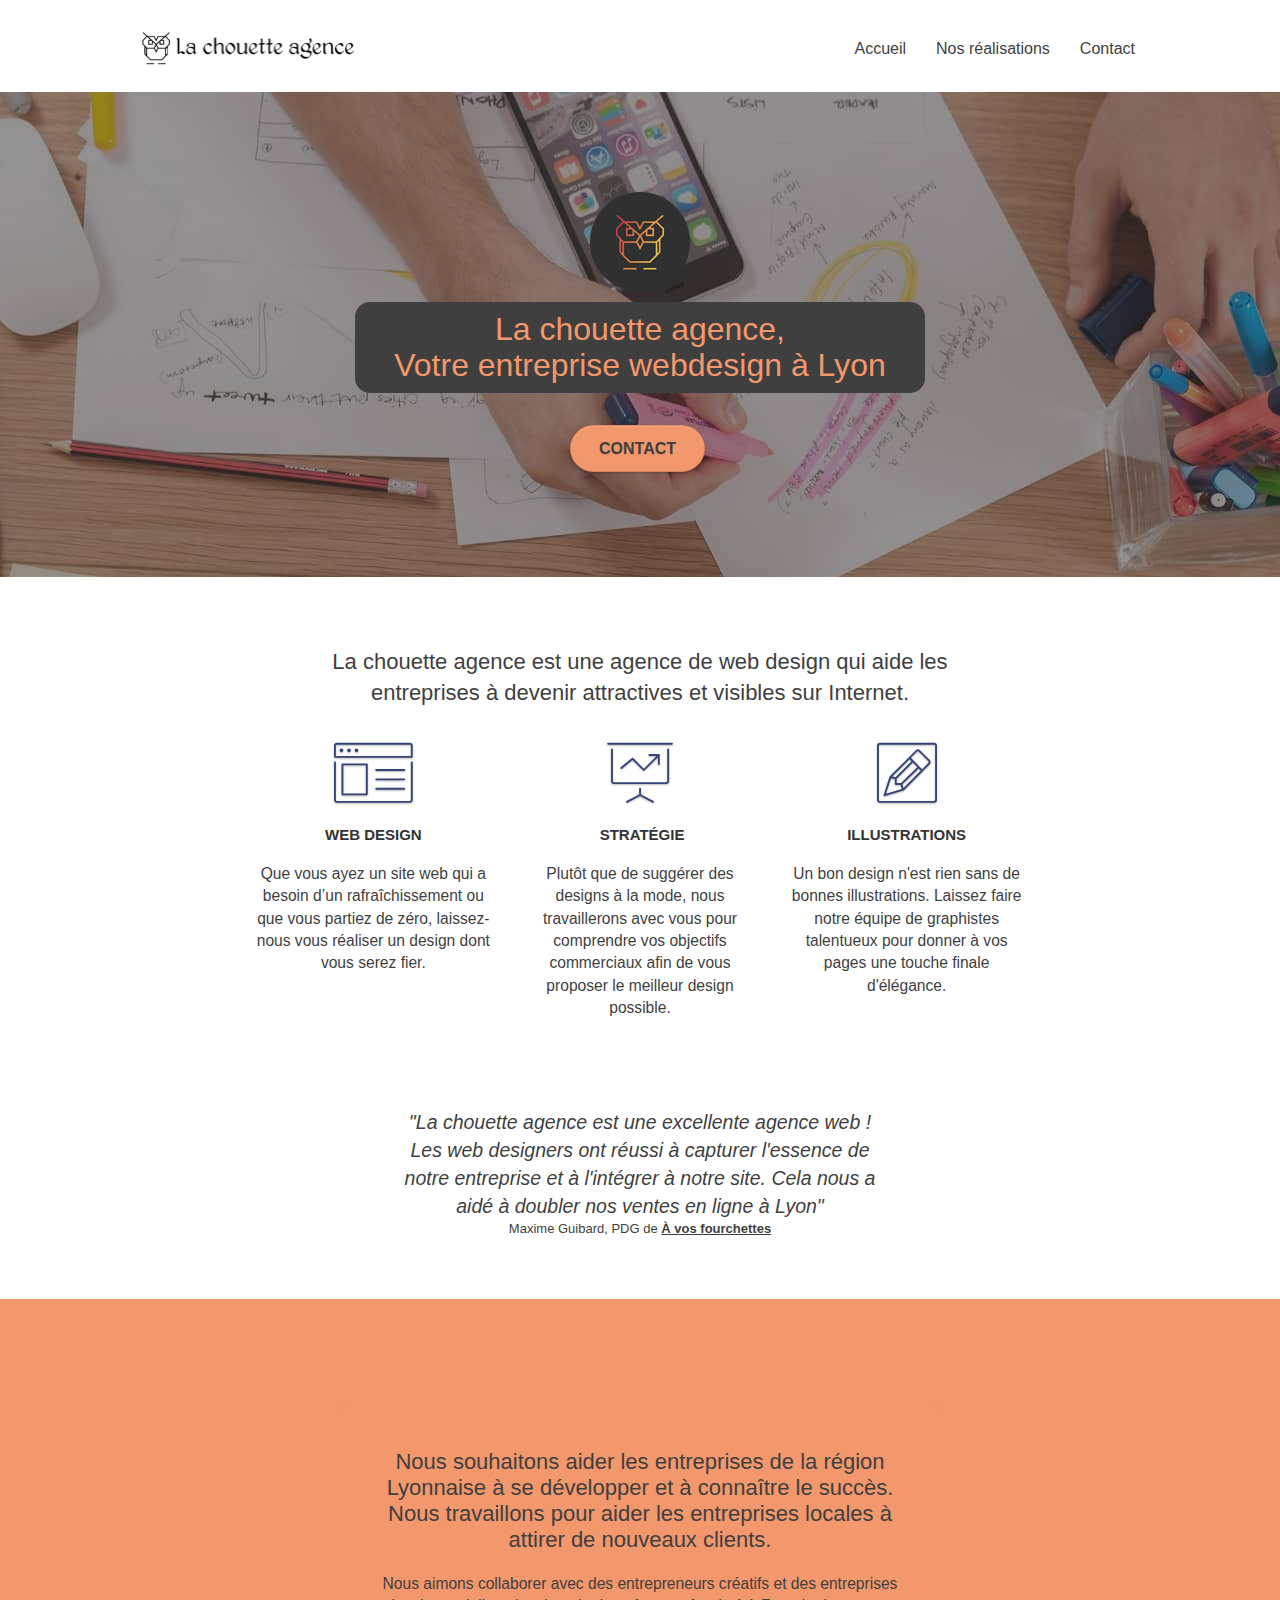
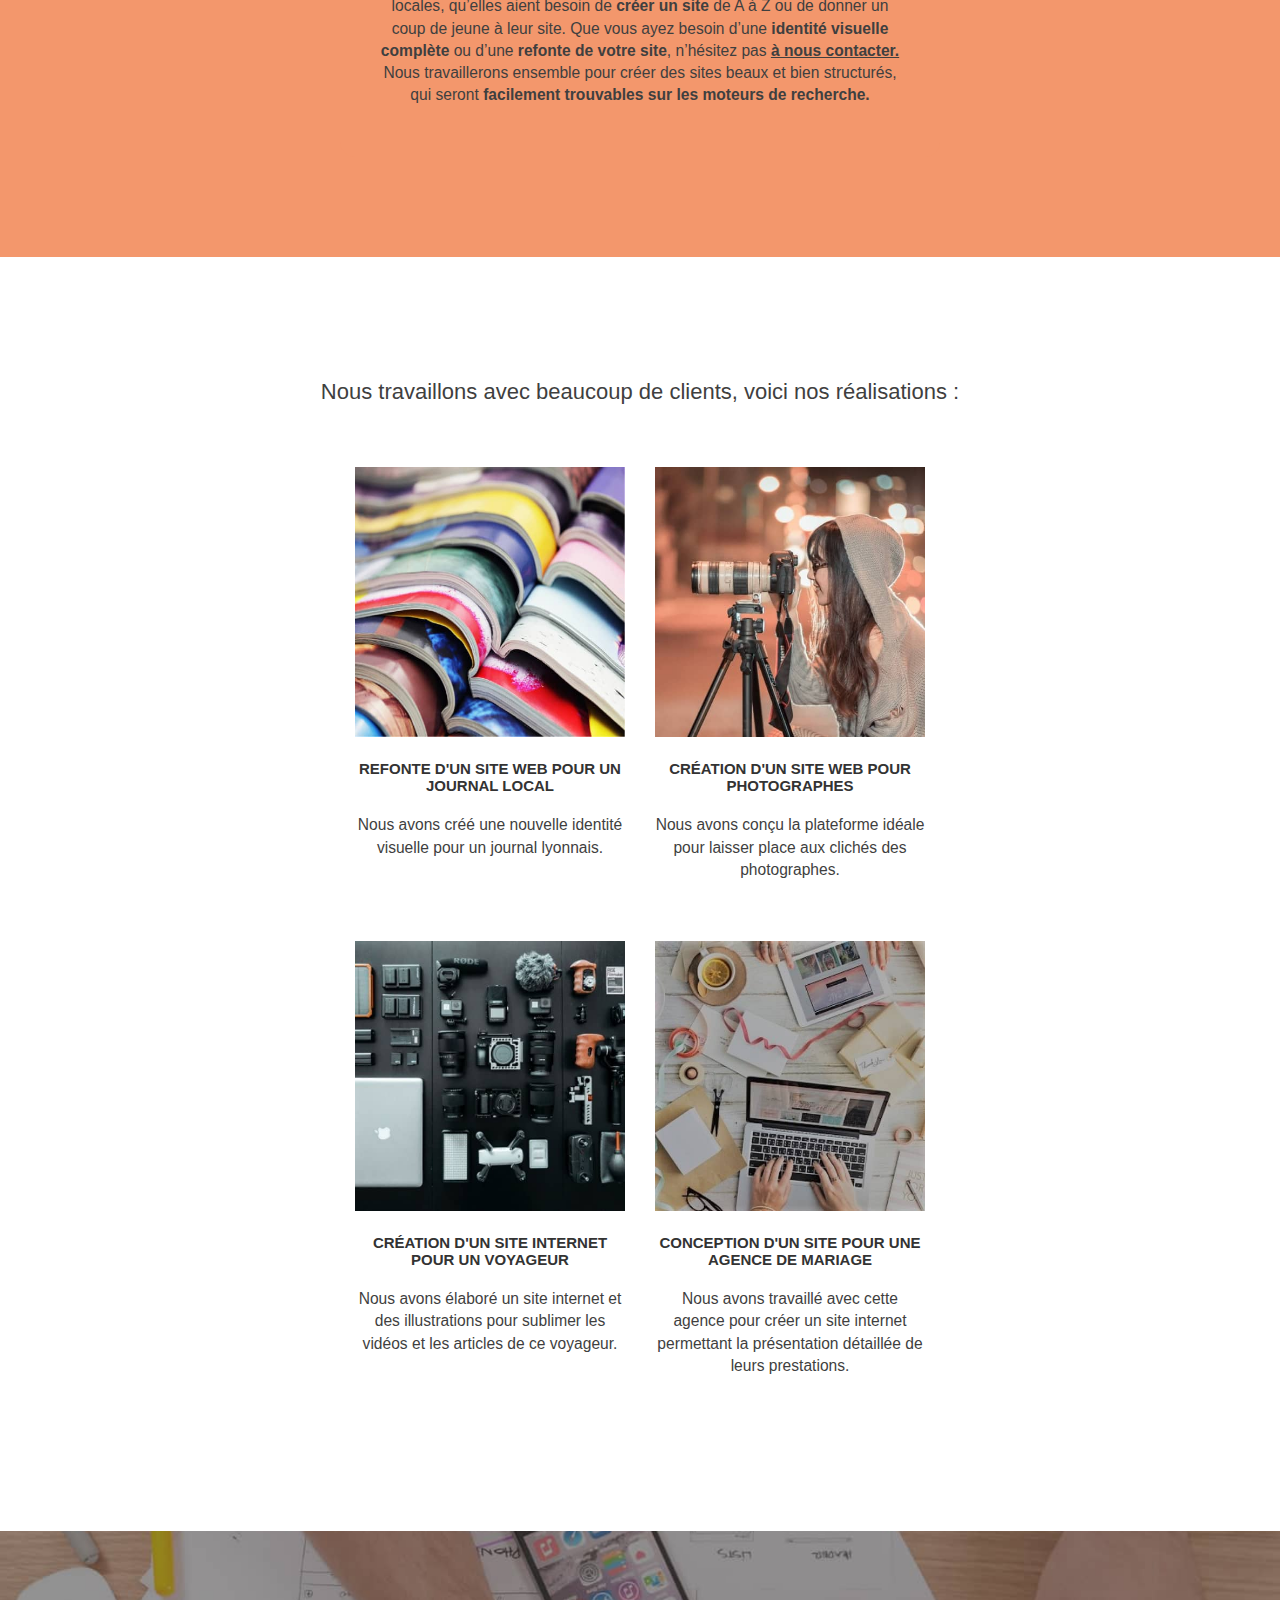
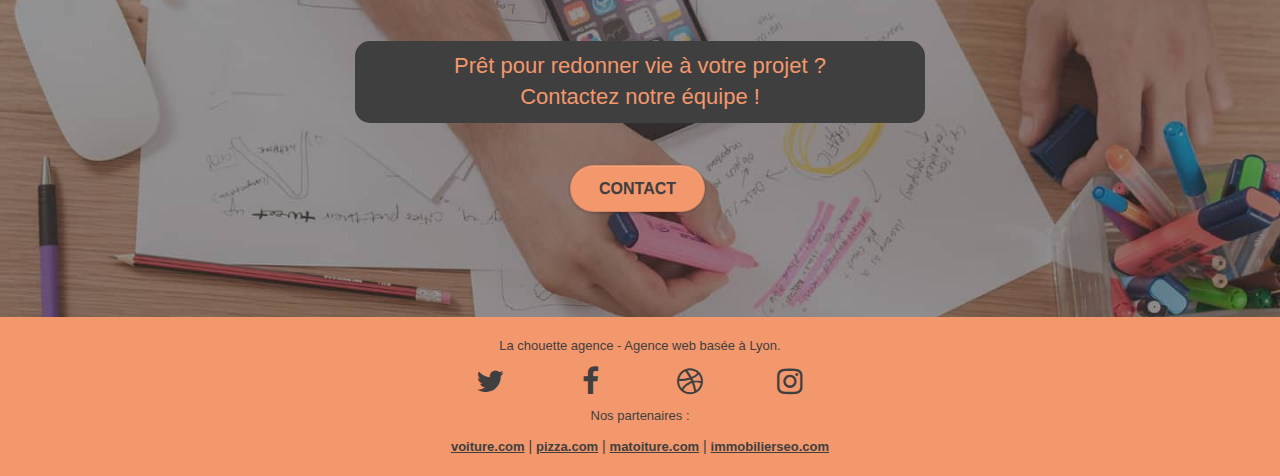
<file: index.html>
<!doctype html>
<html lang="fr">
<head>
    <meta charset="utf-8"/>
    <!--erreurs meta liées aux mots clefs-->
    <meta name="description"
          content="La chouette agence est votre entreprise webdesign à Lyon. Nous vous accompagnons pour tous vos projets web et site internet dans la région lyonnaise."/>
    <meta name="viewport" content="width=device-width, initial-scale=1.0, viewport-fit=cover"/>
    <!--balise robots-->
    <meta name="robots" content="index, follow"/>
    <!--balise canonical-->
    <link rel="canonical" href="https://scheuerkev.github.io/KevinScheuer_4_270421_optimised/index.html">
    <!--balisage opengraph et twitter card-->
    <meta property="og:title" content="La chouette agence | Entreprise webdesign Lyon, Rhône"/>
    <meta property="og:description"
          content="La chouette agence est une entreprise webdesign à Lyon. Nous réalisons des projets web et des sites internet pour les clients dans la région Rhône-Alpes."/>
    <meta property="og:type" content="website"/>
    <meta property="og:image" content="https://scheuerkev.github.io/KevinScheuer_4_270421_optimised/img/og_min.jpg"/>
    <meta property="og:url" content="https://scheuerkev.github.io/KevinScheuer_4_270421_optimised/index.html"/>
    <meta property="og:site_name" content="La chouette agence"/>
    <meta property="og:locale" content="fr_FR"/>
    <meta name=”twitter:card” content="summary"/>
    <meta name=”twitter:site” content="@lachouetteagence"/>
    <meta name="twitter:creator" content="@lachouetteagence"/>
    <meta name=”twitter:title” content="La chouette agence est votre entreprise webdesign située à Lyon"/>
    <meta name=”twitter:description”
          content="Basée à Lyon et intervenant dans la région lyonnaise, La chouette agence est une entreprise spécialisée dans le webdesign et les projets de site internet"/>
    <meta name=”twitter:image” content=”https://scheuerkev.github.io/KevinScheuer_4_270421_optimised/img/og_min.jpg”/>

    <link rel="icon" type="image/png" href="favicon.png"> <!--favicon corrections-->
    <link rel="stylesheet" type="text/css" href="./css/min/bootstrap.min.css">
    <link rel="stylesheet" type="text/css" href="./css/min/style.min.css">
    <link rel="stylesheet" type="text/css" href="./css/font-awesome.css">
    <link rel="stylesheet" type="text/css" href="./css/et-line.css">


    <!--<script src="./js/jquery-2.1.0.js"></script>-->
    <script
            src="https://code.jquery.com/jquery-2.2.4.min.js"
            integrity="sha256-BbhdlvQf/xTY9gja0Dq3HiwQF8LaCRTXxZKRutelT44="
            crossorigin="anonymous" defer></script>
    <script src="./js/min/bootstrap.min.js" defer></script>
    <script src="./js/blocs.js" defer></script>
    <script src="./js/jquery.touchSwipe.js" defer></script>
    <script src="./js/gmaps.js" defer></script>

    <title>La chouette agence | Votre entreprise webdesign à Lyon</title>


    <!-- Analytics -->

    <!-- Analytics END -->

</head>
<body>
<!-- Principal conteneur -->
<div class="page-container">

    <!-- bloc-0 -->
    <header class="bloc bgc-white l-bloc " id="bloc-0">
        <div class="container bloc-sm">
            <nav class="navbar row">
                <div class="navbar-header">
                    <a class="navbar-brand" href="index.html"><img src="img/la-chouette-agence.png"
                                                                   title="La chouette agence, votre spécialiste web dans la région lyonnaise" alt="Logo de La chouette agence" width="214" height="40"/></a>
                    <button id="nav-toggle" type="button" class="ui-navbar-toggle navbar-toggle" data-toggle="collapse"
                            data-target=".navbar-1">
                        <span class="sr-only">Toggle navigation</span><span class="icon-bar"></span><span
                            class="icon-bar"></span><span class="icon-bar"></span>
                    </button>
                </div>
                <div class="collapse navbar-collapse navbar-1 special-dropdown-nav">
                    <ul class="site-navigation nav navbar-nav">
                        <li><a href="index.html" title="Lien vers la page d'accueil de La chouette agence"
                               aria-label="Se rendre à la page d'accueil de La chouette agence">Accueil</a></li>
                        <!--Ajout d'un élément de menu-->
                        <li><a href="#bloc-4-portfolio" title="Découvrez les réalisations de La chouette agence"
                               aria-label="Découvrir les projets web menés par La chouette agence">Nos réalisations</a>
                        </li>
                        <li><a href="contact.html" title="Lien vers la page de contact de La chouette agence"
                               aria-label="Se rendre à la page de contact de La chouette agence">Contact</a></li>
                    </ul>
                </div>
            </nav>
        </div>
    </header>
    <!-- bloc-0 END -->
    <main>
        <!-- bloc-1-presentation -->
        <section class="bloc bgc-dark-slate-blue bg-banniere d-bloc bg-t-edge bloc-bg-texture texture-paper b-parallax"
                 id="bloc-1-hero">
            <div class="container bloc-lg">
                <div class="row tight-width-whitespace">
                    <div class="col-sm-12">
                        <img src="img/logo.png" class="center-block image-resize-mode"
                             alt="Logo de La chouette agence, entreprise de webdesign à Lyon" width="100" height="100"/>
                        <h1 class="text-center hero-bloc-text tc-white main-title">
                            La chouette agence,<br>
                            Votre entreprise webdesign à Lyon
                        </h1>
                        <div class="text-center">
                            <a href="contact.html" class="btn btn-lg btn-clean btn-rd cta-hero btn-atomic-tangerine"
                               id="cta-hero" title="Lien vers la page de contact de La chouette agence"
                               aria-label="Se rendre à la page de contact de La chouette agence">Contact</a>
                        </div>
                    </div>
                </div>
            </div>
        </section>
        <!-- bloc-1-presentation END -->

        <!-- bloc-2-services -->
        <article class="bloc bgc-white l-bloc" id="bloc-2-services">
            <div class="container bloc-md">
                <section class="row">
                    <div class="col-sm-8 col-sm-offset-2 text-center"> <!--sizing columns properly-->
                        <h2 class="text-center">La chouette agence est une agence de web design qui aide les entreprises
                            à
                            devenir attractives et visibles sur Internet.</h2>
                    </div>
                </section>
                <section class="row voffset-lg med-width-whitespace">
                    <div class="col-sm-4">
                        <div class="text-center">
                            <span class="et-icon-browser sm-shadow icon-dark-slate-blue icons icon-lg"></span>
                        </div>
                        <h3 class="mg-md text-center">
                            Web design
                        </h3>
                        <p class="text-center ">
                            Que vous ayez un site web qui a besoin d&rsquo;un rafraîchissement ou que vous partiez de
                            zéro,
                            laissez-nous vous réaliser un design dont vous serez fier.
                        </p>
                    </div>
                    <div class="col-sm-4">
                        <div class="text-center">
                            <span class="et-icon-presentation sm-shadow icon-dark-slate-blue icons icon-lg"></span>
                        </div>
                        <h3 class="mg-md text-center">
                            &nbsp;Stratégie
                        </h3>
                        <p class="text-center ">
                            Plutôt que de suggérer des designs à la mode, nous travaillerons avec vous pour comprendre
                            vos
                            objectifs commerciaux afin de vous proposer le meilleur design possible.<br>
                        </p>
                    </div>
                    <div class="col-sm-4">
                        <div class="text-center">
                            <span class="et-icon-edit sm-shadow icon-dark-slate-blue icons icon-lg"></span>
                        </div>
                        <h3 class="mg-md text-center">
                            Illustrations
                        </h3>
                        <p class="text-center ">
                            Un bon design n'est rien sans de bonnes illustrations. Laissez faire notre équipe de
                            graphistes
                            talentueux pour donner à vos pages une touche finale d'élégance.
                        </p>
                    </div>
                </section>
                <section class="row voffset-lg voffset">
                    <div class="col-xs-12 col-md-6 col-md-offset-3 text-center"> <!--sizing columns properly-->
                        <p class="text-center testimonial">"La chouette agence est une excellente agence web ! Les web
                            designers ont
                            réussi à capturer l'essence de notre entreprise et à l'intégrer à notre site. Cela nous a
                            aidé à
                            doubler nos ventes en ligne à Lyon"</p>
                        <p class="text-center testimonial__author">Maxime Guibard, PDG de <a href="avosfourchettes.com"
                                                                                             class="bold-link"
                                                                                             target="_blank"
                                                                                             title="Lien vers le site À vos fourchettes"
                                                                                             aria-label="Se rendre sur le site A vos fourchettes">À
                            vos fourchettes</a></p>
                    </div>
                </section>
            </div>
        </article>
        <!-- bloc-2-services END -->
        <!-- Rajout du ScrollToTop Button sur la page d'accueil-->
        <a class="bloc-button btn btn-d scrollToTop" onclick="scrollToTarget('1')"><span
                class="fa fa-chevron-up"></span></a>
        <!-- ScrollToTop Button END-->
        <!-- bloc-3-what-i-do -->
        <section
                class="bloc tc-white bgc-atomic-tangerine bg-presentation d-bloc bloc-bg-texture texture-paper b-parallax"
                id="bloc-3-what-i-do">
            <div class="container bloc-lg">
                <section class="col-sm-12">
                    <div class="row tight-width-whitespace black-background">
                        <h2 class="mg-md text-center tc-white">
                            Nous souhaitons aider les entreprises de la région Lyonnaise à se développer et à connaître
                            le
                            succès. Nous travaillons pour aider les entreprises locales à attirer de nouveaux
                            clients.<br>
                        </h2>
                        <p class="text-center">
                            Nous aimons collaborer avec des entrepreneurs créatifs et des entreprises locales, qu’elles
                            aient
                            besoin de <strong>créer un site</strong> de A à Z ou de donner un coup de jeune à leur site.
                            Que vous ayez besoin d’une <strong>identité visuelle complète</strong> ou d’une <strong>refonte
                            de votre site</strong>, n’hésitez
                            pas <a class="ltc-white bold-link" href="contact.html"
                                   title="Lien vers la page de contact de La chouette agence"
                                   aria-label="Se rendre à la page de contact de La chouette agence">à nous
                            contacter.</a>
                            Nous travaillerons
                            ensemble pour créer des sites beaux
                            et bien structurés, qui seront <strong>facilement trouvables sur les moteurs de
                            recherche.</strong>
                        </p>
                    </div>
                </section>
            </div>
        </section>
        <!-- bloc-3-what-i-do END -->

        <!-- bloc-4-portfolio -->
        <section class="bloc bgc-white bg-lines-h2-bg bg-repeat l-bloc" id="bloc-4-portfolio">
            <div class="container bloc-lg">
                <div class="row">
                    <div class="col-sm-12 text-center">
                        <h2 class="text-center">Nous travaillons avec beaucoup de clients, voici nos réalisations :</h2>
                    </div>
                </div>
                <div class="row tight-width-whitespace portfolio-row">
                    <div class="col-sm-6">
                        <a href="#" data-lightbox="img/1-320.jpg" data-gallery-id="gallery-1"
                           data-caption="Refonte d'un site web pour un journal local" data-frame="snapshot-lb"><img
                                src="img/1-320.jpg" srcset="img/1-500.jpg 500w, img/1-320.jpg 320w, img/1-270.jpg 270w" sizes="90vw" width="320" height="320" alt="Un journal local nous a confié la refonte de son site internet"
                                class="img-responsive portfolio-thumb"/></a>
                        <h3 class="mg-md text-center">
                            Refonte d'un site web pour un journal local
                        </h3>
                        <p class="text-center">
                            Nous avons créé une nouvelle identité visuelle pour un journal lyonnais.
                        </p>
                    </div>
                    <div class="col-sm-6">
                        <a href="#" data-lightbox="img/2-320.jpg" data-gallery-id="gallery-1"
                           data-caption="Création d'un site web pour photographes" data-frame="snapshot-lb"><img
                                src="img/2-320.jpg" srcset="img/2-500.jpg 500w, img/2-320.jpg 320w, img/2-270.jpg 270w" sizes="90vw" width="320" height="320" class="img-responsive portfolio-thumb"
                                alt="La chouette agence a effectué la création d'un site web pour photographes"/></a>
                        <h3 class="mg-md text-center">
                            Création d'un site web pour photographes
                        </h3>
                        <p class="text-center">
                            Nous avons conçu la plateforme idéale pour laisser place aux clichés des photographes.
                        </p>
                    </div>
                </div>
                <div class="row tight-width-whitespace portfolio-row">
                    <div class="col-sm-6">
                        <a href="#" data-lightbox="img/3-320.jpg" data-gallery-id="gallery-1"
                           data-caption="Création d'un site internet pour un voyageur" data-frame="snapshot-lb"><img
                                src="img/3-320.jpg" srcset="img/3-500.jpg 500w, img/3-320.jpg 320w, img/3-270.jpg 270w" sizes="90vw" width="320" height="320" class="img-responsive portfolio-thumb"
                                alt="Un voyageur a confié à La chouette agence la création de son site internet"/></a>
                        <h3 class="mg-md text-center">
                            Création d'un site internet pour un voyageur
                        </h3>
                        <p class="text-center">
                            Nous avons élaboré un site internet et des illustrations pour sublimer les vidéos et les
                            articles de ce voyageur.
                        </p>
                    </div>
                    <div class="col-sm-6">
                        <a href="#" data-lightbox="img/4-320.jpg" data-gallery-id="gallery-1"
                           data-caption="Conception d'un site pour une agence de mariage" data-frame="snapshot-lb"><img
                                src="img/4-320.jpg" srcset="img/4-500.jpg 500w, img/4-320.jpg 320w, img/4-270.jpg 270w" sizes="90vw" width="320" height="320" class="img-responsive portfolio-thumb"
                                alt="Cette agence de mariage a demandé à La chouette agence de concevoir son site web"/></a>
                        <h3 class="mg-md text-center">
                            Conception d'un site pour une agence de mariage
                        </h3>
                        <p class="text-center">
                            Nous avons travaillé avec cette agence pour créer un site internet permettant la
                            présentation
                            détaillée de leurs prestations.
                        </p>
                    </div>
                </div>
            </div>
        </section>
        <!-- bloc-4-portfolio END -->

        <!-- bloc-5-cta -->
        <section class="bloc bgc-dark-slate-blue bg-banniere d-bloc bloc-bg-texture texture-paper" id="bloc-5-cta">
            <div class="container bloc-lg">
                <div class="row tight-width-whitespace">
                    <div class="col-sm-12">
                        <h2 class="mg-md text-center tc-white">
                            Prêt pour redonner vie à votre projet ?<br>Contactez notre équipe !
                        </h2>
                        <div class="col-sm-12 text-center">
                            <a href="contact.html"
                               class="btn btn-atomic-tangerine btn-clean btn-rd btn-lg cta-hero"
                               title="Lien vers la page de contact de La chouette agence"
                               aria-label="Se rendre à la page de contact de La chouette agence">Contact</a>
                        </div>
                    </div>
                </div>
            </div>
        </section>
        <!-- bloc-5-cta END -->
    </main>
    <!-- Footer - bloc-8 -->
    <footer class="bloc bgc-atomic-tangerine d-bloc" id="bloc-8">
        <div class="container bloc-sm">
            <div class="row">
                <div class="col-sm-12">
                    <p class="text-center">
                        La chouette agence - Agence web basée à Lyon.<br>
                    </p>
                    <div class="row row-no-gutters social footer_socials">
                        <div class="col-sm-3">
                            <div class="text-center">
                                <a class="social" href="https://twitter.com" title="Lien Twitter de La chouette agence"
                                   aria-label="Aller sur le compte Twitter de La chouette agence" target="_blank"  rel="noreferrer noopener"><span
                                        class="fa fa-twitter icon-md"></span></a>
                            </div>
                        </div>
                        <div class="col-sm-3">
                            <div class="text-center">
                                <a class="social" href="https://facebook.com" title="Lien Facebook de La chouette agence"
                                   aria-label="Aller sur la page Facebook de La chouette agence" target="_blank"  rel="noreferrer noopener"><span
                                        class="fa fa-facebook icon-md"></span></a>
                            </div>
                        </div>
                        <div class="col-sm-3">
                            <div class="text-center">
                                <a class="social" href="https://dribble.com" title="Lien Dribble de La chouette agence"
                                   aria-label="Aller sur la page Dribble de La chouette agence" target="_blank"  rel="noreferrer noopener"><span
                                        class="fa fa-dribbble icon-md"></span></a>
                            </div>
                        </div>
                        <div class="col-sm-3">
                            <div class="text-center">
                                <a class="social" href="https://instagram.com"
                                   title="Lien Instagram de La chouette agence"
                                   aria-label="Aller sur la page Instagram de La chouette agence" target="_blank" rel="noreferrer noopener"><span
                                        class="fa fa-instagram icon-md"></span></a>
                            </div>
                        </div>
                    </div>
                    <!--Création netlinking de qualité en ciblant uniquement les partenaires-->
                    <p class="text-center">
                        Nos partenaires :
                    </p>
                    <div class="text-center">
                        <a class="ltc-white bold-link" href="voiture.com" title="Lien vers le site Voiture.com"
                           aria-label="Aller sur le site de Voiture.com, partenaire de La chouette agence"
                           target="_blank" rel="noreferrer noopener">voiture.com</a>
                        |
                        <a class="ltc-white bold-link" href="pizza.com" title="Lien vers le site Pizza.com"
                           aria-label="Aller sur le site de Pizza.com, partenaire de La chouette agence"
                           target="_blank" rel="noreferrer noopener">pizza.com</a> |
                        <a class="ltc-white bold-link" href="matoiture.com" title="Lien vers le site Matoirue.com"
                           aria-label="Aller sur le site de Matoiture.com, partenaire de La chouette agence"
                           target="_blank" rel="noreferrer noopener">matoiture.com</a>
                        |
                        <a class="ltc-white bold-link" href="immobilierseo.com"
                           title="Lien vers le site ImmobilierSeo.com"
                           aria-label="Aller sur le site d'ImmobilierSeo.com, partenaire de La chouette agence"
                           target="_blank" rel="noreferrer noopener">immobilierseo.com</a>
                    </div>
                </div>
            </div>
        </div>
    </footer>
    <!-- Footer - bloc-8 END -->

</div>
<!-- Principal conteneur END -->


</body>
</html>
</file>
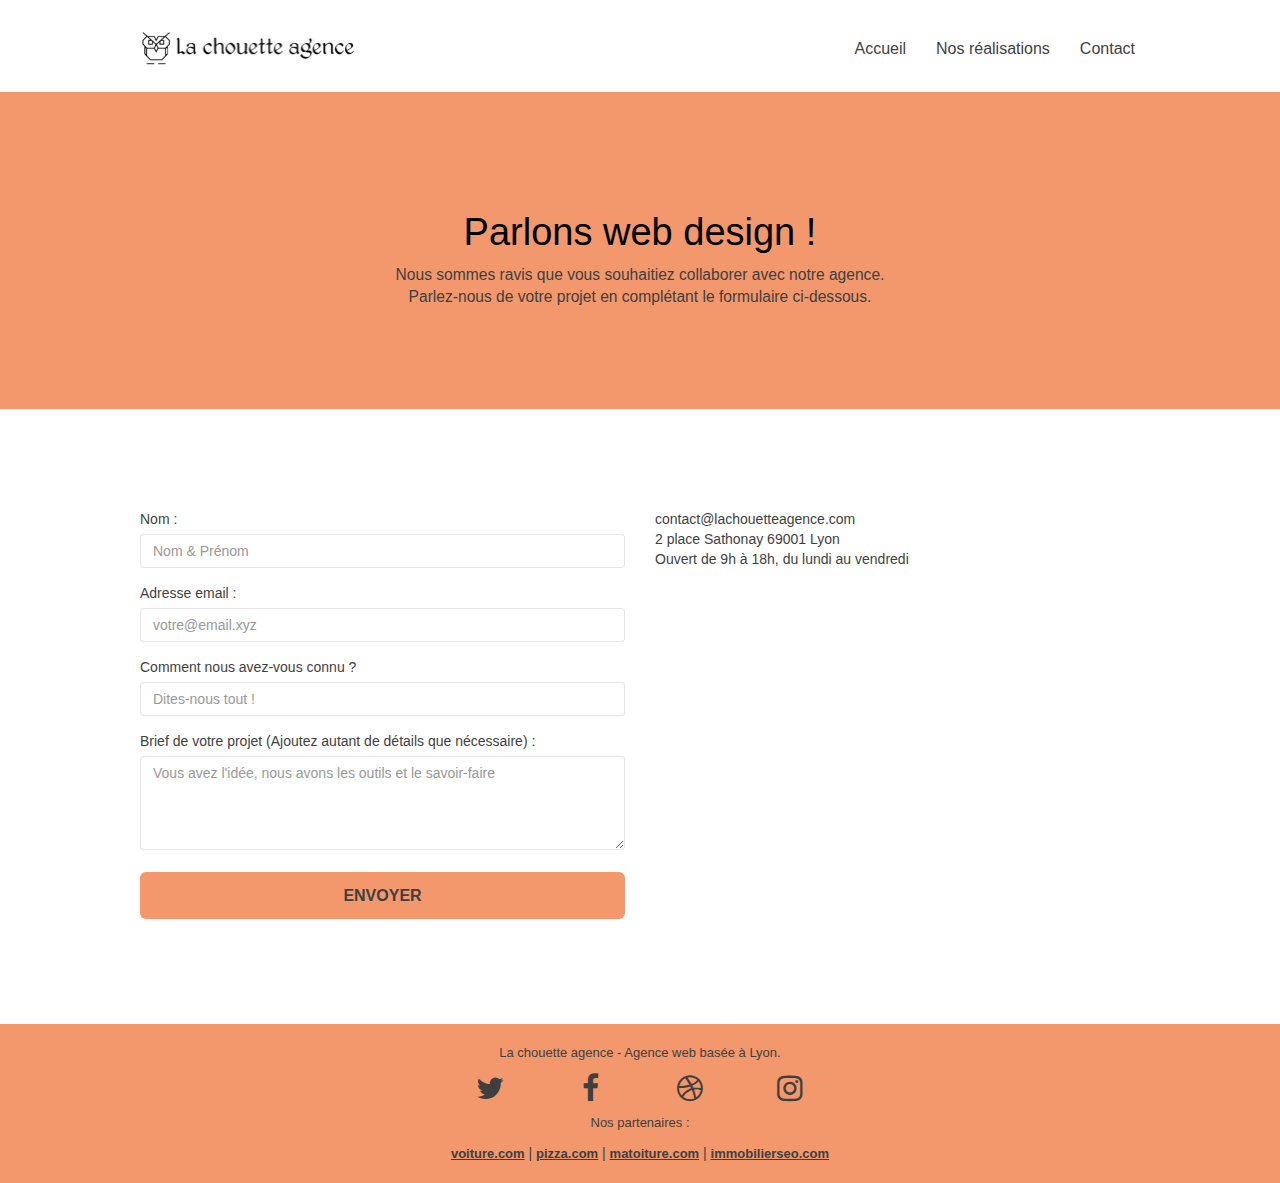
<file: contact.html>
<!doctype html>
<!--changement de la langue-->
<html lang="fr">
<head>
    <meta charset="utf-8">
    <!--erreurs meta liées aux mots clefs-->
    <meta name="description"
          content="Contactez notre agence web pour mettre sur pied votre prochain site internet. Si vous possédez déjà un site web, La chouette agence vous accompagne pour entretenir votre website">
    <meta name="viewport" content="width=device-width, initial-scale=1.0, viewport-fit=cover">
    <!--balise robots-->
    <meta name="robots" content="index, follow">
    <!--balise canonical-->
    <link rel="canonical" href="https://scheuerkev.github.io/KevinScheuer_4_270421_optimised/contact.html">
    <!--balisage opengraph et twitter card-->
    <meta property="og:title" content="Contactez La chouette agence, votre entreprise webdesign à Lyon"/>
    <meta property="og:description"
          content="La chouette agence est votre entreprise webdesign à Lyon. Remplissez notre formulaire de contact pour développer un website ou entretenir votre site internet avec nous."/>
    <meta property="og:type" content="website"/>
    <meta property="og:image" content="https://scheuerkev.github.io/KevinScheuer_4_270421_optimised/img/og_min.jpg"/>
    <meta property="og:url" content="https://scheuerkev.github.io/KevinScheuer_4_270421_optimised/contact.html"/>
    <meta property="og:site_name" content="La chouette agence"/>
    <meta property="og:locale" content="fr_FR"/>
    <meta name=”twitter:card” content="summary"/>
    <meta name=”twitter:site” content="@lachouetteagence"/>
    <meta name="twitter:creator" content="@lachouetteagence"/>
    <meta name=”twitter:title” content="Contactez La chouette agence pour développer vos projets webdesign à Lyon"/>
    <meta name=”twitter:description”
          content="En remplissant notre formulaire de contact vous pourrez être en lien avec La chouette agence. Ensemble, nous mettrons sur pied tous vos projets web et sites internet"/>
    <meta name=”twitter:image” content=”https://scheuerkev.github.io/KevinScheuer_4_270421_optimised/img/og_min.jpg”/>

    <link rel="icon" type="image/png" href="favicon.png"> <!--favicon corrections-->
    <link rel="stylesheet" type="text/css" href="./css/min/bootstrap.min.css">
    <link rel="stylesheet" type="text/css" href="./css/min/style.min.css">
    <link rel="stylesheet" type="text/css" href="./css/font-awesome.css">
    <link rel="stylesheet" type="text/css" href="./css/et-line.css">


    <!--<script src="./js/jquery-2.1.0.js"></script>-->
    <script
            src="https://code.jquery.com/jquery-2.2.4.min.js"
            integrity="sha256-BbhdlvQf/xTY9gja0Dq3HiwQF8LaCRTXxZKRutelT44="
            crossorigin="anonymous" defer></script>
    <script src="./js/min/bootstrap.min.js" defer></script>
    <script src="./js/blocs.js" defer></script>
    <script src="./js/jqBootstrapValidation.js" defer></script>
    <script src="./js/formHandler.js" defer></script>

    <title>Contactez-nous | La chouette agence</title>


    <!-- Analytics -->

    <!-- Analytics END -->

</head>
<body>
<!-- Principal conteneur -->
<div class="page-container">

    <!-- bloc-0 -->
    <header class="bloc bgc-white l-bloc " id="bloc-0">
        <div class="container bloc-sm">
            <nav class="navbar row">
                <div class="navbar-header">
                    <a class="navbar-brand" href="index.html"><img src="img/la-chouette-agence.png"
                                                                   title="La chouette agence, votre spécialiste web dans la région lyonnaise" alt="Logo de La chouette agence" width="214" height="40"/></a>
                    <button id="nav-toggle" type="button" class="ui-navbar-toggle navbar-toggle" data-toggle="collapse"
                            data-target=".navbar-1">
                        <span class="sr-only">Toggle navigation</span><span class="icon-bar"></span><span
                            class="icon-bar"></span><span class="icon-bar"></span>
                    </button>
                </div>
                <div class="collapse navbar-collapse navbar-1 special-dropdown-nav">
                    <ul class="site-navigation nav navbar-nav">
                        <li><a href="index.html" title="Lien vers la page d'accueil de La chouette agence"
                               aria-label="Se rendre à la page d'accueil de La chouette agence">Accueil</a></li>
                        <!--Ajout d'un élément de menu-->
                        <li><a href="index.html#bloc-4-portfolio" title="Découvrez les réalisations de La chouette agence"
                               aria-label="Découvrir les projets web menés par La chouette agence">Nos réalisations</a>
                        </li>
                        <li><a href="contact.html" title="Lien vers la page de contact de La chouette agence"
                               aria-label="Se rendre à la page de contact de La chouette agence">Contact</a></li>
                    </ul>
                </div>
            </nav>
        </div>
    </header>
    <!-- bloc-0 END -->
    <main>
        <!-- bloc-6 -->
        <section class="bloc bg-dots-bg bg-repeat bgc-atomic-tangerine d-bloc bloc-bg-texture texture-paper"
                 id="bloc-6">
            <div class="container bloc-lg">
                <div class="row">
                    <div class="col-sm-12">
                        <h1 class="text-center hero-bloc-text tc-black">
                            Parlons web design !
                        </h1>
                        <p class="text-center mg-lg tc-black tight-width-whitespace">
                            Nous sommes ravis que vous souhaitiez collaborer avec notre agence.<br>
                            Parlez-nous de votre projet en complétant le formulaire ci-dessous.
                        </p>
                    </div>
                </div>
            </div>
        </section>
        <!-- bloc-6 END -->

        <!-- bloc-7 -->
        <article class="bloc bgc-white l-bloc" id="bloc-7">
            <div class="container bloc-lg">
                <div class="row">
                    <section class="col-sm-6">
                        <form class="form_1" action="./includes/form_1.php" method="post">
                            <div class="form-group">
                                <label for="name">
                                    Nom :
                                </label>
                                <input id="name" type="text" name="name" class="form-control" placeholder="Nom & Prénom" maxlength="100" required/>
                            </div>
                            <div class="form-group">
                                <label for="email">
                                    Adresse email :
                                </label>
                                <input id="email" type="email" name="email" class="form-control" placeholder="votre@email.xyz" maxlength="200" required/>
                            </div>
                            <div class="form-group">
                                <label for="input_504">
                                    Comment nous avez-vous connu ?
                                </label>
                                <input id="input_504" type="text" name="input_504" class="form-control" placeholder="Dites-nous tout !" maxlength="500" required/>
                            </div>
                            <div class="form-group">
                                <label for="message">
                                    Brief de votre projet (Ajoutez autant de détails que nécessaire) : <br>
                                </label><textarea id="message" name="message" class="form-control" rows="4" cols="50"
                                                  placeholder="Vous avez l'idée, nous avons les outils et le savoir-faire" maxlength="5000" required></textarea>
                            </div>
                            <button class="bloc-button btn btn-lg btn-block cta-hero btn-atomic-tangerine"
                                    type="submit">
                                Envoyer
                            </button>
                        </form>
                    </section>
                    <aside class="col-sm-6 tc-black" itemscope itemtype="https://schema.org/Corporation">
                        <span itemprop="email">contact@lachouetteagence.com</span><br>
                        <span itemprop="streetAddress">2 place Sathonay</span>
                        <span itemprop="postalCode"> 69001</span>
                        <span itemprop="addressLocality"> Lyon</span><br>
                        <span itemprop="openingHours" content="Mo, Tu, We, Th, Fr 09:00-18:00">Ouvert de 9h à 18h, du lundi au vendredi</span><br>
                    </aside>
                </div>
            </div>
        </article>
        <!-- bloc-7 END -->

        <!-- ScrollToTop Button -->
        <a class="bloc-button btn btn-d scrollToTop" onclick="scrollToTarget('1')"><span
                class="fa fa-chevron-up"></span></a>
        <!-- ScrollToTop Button END-->
    </main>

    <!-- Footer - bloc-8 -->
    <footer class="bloc bgc-atomic-tangerine d-bloc" id="bloc-8">
        <div class="container bloc-sm">
            <div class="row">
                <div class="col-sm-12">
                    <p class="text-center">
                        La chouette agence - Agence web basée à Lyon.<br>
                    </p>
                    <div class="row row-no-gutters social footer_socials">
                        <div class="col-sm-3">
                            <div class="text-center">
                                <a class="social" href="https://twitter.com" title="Lien Twitter de La chouette agence"
                                   aria-label="Aller sur le compte Twitter de La chouette agence" rel="noreferrer noopener"><span
                                        class="fa fa-twitter icon-md"></span></a>
                            </div>
                        </div>
                        <div class="col-sm-3">
                            <div class="text-center">
                                <a class="social" href="https://facebook.com" title="Lien Facebook de La chouette agence"
                                   aria-label="Aller sur la page Facebook de La chouette agence" rel="noreferrer noopener"><span
                                        class="fa fa-facebook icon-md"></span></a>
                            </div>
                        </div>
                        <div class="col-sm-3">
                            <div class="text-center">
                                <a class="social" href="https://dribble.com" title="Lien Dribble de La chouette agence"
                                   aria-label="Aller sur la page Dribble de La chouette agence" rel="noreferrer noopener"><span
                                        class="fa fa-dribbble icon-md"></span></a>
                            </div>
                        </div>
                        <div class="col-sm-3">
                            <div class="text-center">
                                <a class="social" href="https://instagram.com"
                                   title="Lien Instagram de La chouette agence"
                                   aria-label="Aller sur la page Instagram de La chouette agence" rel="noreferrer noopener"><span
                                        class="fa fa-instagram icon-md"></span></a>
                            </div>
                        </div>
                    </div>
                    <!--Création netlinking de qualité en ciblant les partenaires-->
                    <p class="text-center">
                        Nos partenaires :
                    </p>
                    <div class="ltc-white text-center">
                        <a class="bold-link" href="voiture.com" title="Lien vers le site Voiture.com"
                           aria-label="Aller sur le site de Voiture.com, partenaire de La chouette agence" rel="noreferrer noopener">voiture.com</a>
                        |
                        <a class="bold-link" href="pizza.com" title="Lien vers le site Pizza.com"
                           aria-label="Aller sur le site de Pizza.com, partenaire de La chouette agence" rel="noreferrer noopener">pizza.com</a> |
                        <a class="bold-link" href="matoiture.com" title="Lien vers le site Matoirue.com"
                           aria-label="Aller sur le site de Matoiture.com, partenaire de La chouette agence" rel="noreferrer noopener">matoiture.com</a>
                        |
                        <a class="bold-link" href="immobilierseo.com" title="Lien vers le site ImmobilierSeo.com"
                           aria-label="Aller sur le site d'ImmobilierSeo.com, partenaire de La chouette agence" rel="noreferrer noopener">immobilierseo.com</a>
                    </div>
                </div>
            </div>
        </div>
    </footer>
    <!-- Footer - bloc-8 END -->

</div>
<!-- Principal conteneur END -->


</body>
</html>
</file>
<file: css/et-line.css>
@font-face {
    font-family: et-line;
    src: url(../fonts/et-line.eot);
    src: url(../fonts/et-line.eot?#iefix) format('embedded-opentype'), url(../fonts/et-line.woff) format('woff'), url(../fonts/et-line.ttf) format('truetype'), url(../fonts/et-line.svg#et-line) format('svg');
    font-weight: 400;
    font-style: normal;
    font-display: swap;
}

.et-icon-adjustments,
.et-icon-alarmclock,
.et-icon-anchor,
.et-icon-aperture,
.et-icon-attachment,
.et-icon-bargraph,
.et-icon-basket,
.et-icon-beaker,
.et-icon-bike,
.et-icon-book-open,
.et-icon-briefcase,
.et-icon-browser,
.et-icon-calendar,
.et-icon-camera,
.et-icon-caution,
.et-icon-chat,
.et-icon-circle-compass,
.et-icon-clipboard,
.et-icon-clock,
.et-icon-cloud,
.et-icon-compass,
.et-icon-desktop,
.et-icon-dial,
.et-icon-document,
.et-icon-documents,
.et-icon-download,
.et-icon-dribbble,
.et-icon-edit,
.et-icon-envelope,
.et-icon-expand,
.et-icon-facebook,
.et-icon-flag,
.et-icon-focus,
.et-icon-gears,
.et-icon-genius,
.et-icon-gift,
.et-icon-global,
.et-icon-globe,
.et-icon-googleplus,
.et-icon-grid,
.et-icon-happy,
.et-icon-hazardous,
.et-icon-heart,
.et-icon-hotairballoon,
.et-icon-hourglass,
.et-icon-key,
.et-icon-laptop,
.et-icon-layers,
.et-icon-lifesaver,
.et-icon-lightbulb,
.et-icon-linegraph,
.et-icon-linkedin,
.et-icon-lock,
.et-icon-magnifying-glass,
.et-icon-map,
.et-icon-map-pin,
.et-icon-megaphone,
.et-icon-mic,
.et-icon-mobile,
.et-icon-newspaper,
.et-icon-notebook,
.et-icon-paintbrush,
.et-icon-paperclip,
.et-icon-pencil,
.et-icon-phone,
.et-icon-picture,
.et-icon-pictures,
.et-icon-piechart,
.et-icon-presentation,
.et-icon-pricetags,
.et-icon-printer,
.et-icon-profile-female,
.et-icon-profile-male,
.et-icon-puzzle,
.et-icon-quote,
.et-icon-recycle,
.et-icon-refresh,
.et-icon-ribbon,
.et-icon-rss,
.et-icon-sad,
.et-icon-scissors,
.et-icon-scope,
.et-icon-search,
.et-icon-shield,
.et-icon-speedometer,
.et-icon-strategy,
.et-icon-streetsign,
.et-icon-tablet,
.et-icon-target,
.et-icon-telescope,
.et-icon-toolbox,
.et-icon-tools,
.et-icon-tools-2,
.et-icon-trophy,
.et-icon-tumblr,
.et-icon-twitter,
.et-icon-upload,
.et-icon-video,
.et-icon-wallet,
.et-icon-wine {
    font-family: et-line;
    speak: never;
    font-style: normal;
    font-weight: 400;
    font-variant: normal;
    text-transform: none;
    line-height: 1;
    -webkit-font-smoothing: antialiased;
    -moz-osx-font-smoothing: grayscale;
    display: inline-block
}

.et-icon-mobile:before {
    content: "\e000"
}

.et-icon-laptop:before {
    content: "\e001"
}

.et-icon-desktop:before {
    content: "\e002"
}

.et-icon-tablet:before {
    content: "\e003"
}

.et-icon-phone:before {
    content: "\e004"
}

.et-icon-document:before {
    content: "\e005"
}

.et-icon-documents:before {
    content: "\e006"
}

.et-icon-search:before {
    content: "\e007"
}

.et-icon-clipboard:before {
    content: "\e008"
}

.et-icon-newspaper:before {
    content: "\e009"
}

.et-icon-notebook:before {
    content: "\e00a"
}

.et-icon-book-open:before {
    content: "\e00b"
}

.et-icon-browser:before {
    content: "\e00c"
}

.et-icon-calendar:before {
    content: "\e00d"
}

.et-icon-presentation:before {
    content: "\e00e"
}

.et-icon-picture:before {
    content: "\e00f"
}

.et-icon-pictures:before {
    content: "\e010"
}

.et-icon-video:before {
    content: "\e011"
}

.et-icon-camera:before {
    content: "\e012"
}

.et-icon-printer:before {
    content: "\e013"
}

.et-icon-toolbox:before {
    content: "\e014"
}

.et-icon-briefcase:before {
    content: "\e015"
}

.et-icon-wallet:before {
    content: "\e016"
}

.et-icon-gift:before {
    content: "\e017"
}

.et-icon-bargraph:before {
    content: "\e018"
}

.et-icon-grid:before {
    content: "\e019"
}

.et-icon-expand:before {
    content: "\e01a"
}

.et-icon-focus:before {
    content: "\e01b"
}

.et-icon-edit:before {
    content: "\e01c"
}

.et-icon-adjustments:before {
    content: "\e01d"
}

.et-icon-ribbon:before {
    content: "\e01e"
}

.et-icon-hourglass:before {
    content: "\e01f"
}

.et-icon-lock:before {
    content: "\e020"
}

.et-icon-megaphone:before {
    content: "\e021"
}

.et-icon-shield:before {
    content: "\e022"
}

.et-icon-trophy:before {
    content: "\e023"
}

.et-icon-flag:before {
    content: "\e024"
}

.et-icon-map:before {
    content: "\e025"
}

.et-icon-puzzle:before {
    content: "\e026"
}

.et-icon-basket:before {
    content: "\e027"
}

.et-icon-envelope:before {
    content: "\e028"
}

.et-icon-streetsign:before {
    content: "\e029"
}

.et-icon-telescope:before {
    content: "\e02a"
}

.et-icon-gears:before {
    content: "\e02b"
}

.et-icon-key:before {
    content: "\e02c"
}

.et-icon-paperclip:before {
    content: "\e02d"
}

.et-icon-attachment:before {
    content: "\e02e"
}

.et-icon-pricetags:before {
    content: "\e02f"
}

.et-icon-lightbulb:before {
    content: "\e030"
}

.et-icon-layers:before {
    content: "\e031"
}

.et-icon-pencil:before {
    content: "\e032"
}

.et-icon-tools:before {
    content: "\e033"
}

.et-icon-tools-2:before {
    content: "\e034"
}

.et-icon-scissors:before {
    content: "\e035"
}

.et-icon-paintbrush:before {
    content: "\e036"
}

.et-icon-magnifying-glass:before {
    content: "\e037"
}

.et-icon-circle-compass:before {
    content: "\e038"
}

.et-icon-linegraph:before {
    content: "\e039"
}

.et-icon-mic:before {
    content: "\e03a"
}

.et-icon-strategy:before {
    content: "\e03b"
}

.et-icon-beaker:before {
    content: "\e03c"
}

.et-icon-caution:before {
    content: "\e03d"
}

.et-icon-recycle:before {
    content: "\e03e"
}

.et-icon-anchor:before {
    content: "\e03f"
}

.et-icon-profile-male:before {
    content: "\e040"
}

.et-icon-profile-female:before {
    content: "\e041"
}

.et-icon-bike:before {
    content: "\e042"
}

.et-icon-wine:before {
    content: "\e043"
}

.et-icon-hotairballoon:before {
    content: "\e044"
}

.et-icon-globe:before {
    content: "\e045"
}

.et-icon-genius:before {
    content: "\e046"
}

.et-icon-map-pin:before {
    content: "\e047"
}

.et-icon-dial:before {
    content: "\e048"
}

.et-icon-chat:before {
    content: "\e049"
}

.et-icon-heart:before {
    content: "\e04a"
}

.et-icon-cloud:before {
    content: "\e04b"
}

.et-icon-upload:before {
    content: "\e04c"
}

.et-icon-download:before {
    content: "\e04d"
}

.et-icon-target:before {
    content: "\e04e"
}

.et-icon-hazardous:before {
    content: "\e04f"
}

.et-icon-piechart:before {
    content: "\e050"
}

.et-icon-speedometer:before {
    content: "\e051"
}

.et-icon-global:before {
    content: "\e052"
}

.et-icon-compass:before {
    content: "\e053"
}

.et-icon-lifesaver:before {
    content: "\e054"
}

.et-icon-clock:before {
    content: "\e055"
}

.et-icon-aperture:before {
    content: "\e056"
}

.et-icon-quote:before {
    content: "\e057"
}

.et-icon-scope:before {
    content: "\e058"
}

.et-icon-alarmclock:before {
    content: "\e059"
}

.et-icon-refresh:before {
    content: "\e05a"
}

.et-icon-happy:before {
    content: "\e05b"
}

.et-icon-sad:before {
    content: "\e05c"
}

.et-icon-facebook:before {
    content: "\e05d"
}

.et-icon-twitter:before {
    content: "\e05e"
}

.et-icon-googleplus:before {
    content: "\e05f"
}

.et-icon-rss:before {
    content: "\e060"
}

.et-icon-tumblr:before {
    content: "\e061"
}

.et-icon-linkedin:before {
    content: "\e062"
}

.et-icon-dribbble:before {
    content: "\e063"
}
</file>
<file: css/min/style.min.css>
:root{font-size:11px}@media (min-width:768px){:root{font-size:12px}}@media (min-width:1024px){:root{font-size:13px}}body{margin:0;padding:0;background:#fff;overflow-x:hidden;-webkit-font-smoothing:antialiased;-moz-osx-font-smoothing:grayscale}a,button{transition:all .3s ease-in-out;outline:0!important}a:hover{text-decoration:none;cursor:pointer}#page-loading-blocs-notifaction{position:fixed;top:0;bottom:0;width:100%;z-index:100000;background:#fff url(../img/pageload-spinner.gif) no-repeat center center}.bloc{width:100%;clear:both;background:50% 50% no-repeat;padding:0 50px;-webkit-background-size:cover;-moz-background-size:cover;-o-background-size:cover;background-size:cover;position:relative}.bloc .container{padding-left:0;padding-right:0}.bloc-lg{padding:100px 50px}.bloc-md{padding:50px}.bloc-sm{padding:20px 50px}.bg-b-edge,.bg-bl-edge,.bg-br-edge,.bg-center,.bg-l-edge,.bg-r-edge,.bg-repeat,.bg-t-edge,.bg-tl-edge,.bg-tr-edge{-webkit-background-size:auto!important;-moz-background-size:auto!important;-o-background-size:auto!important;background-size:auto!important}.bg-repeat{background:repeat}.bg-t-edge{background:top no-repeat}.bloc-bg-texture::before{content:"";background-size:2px 2px;position:absolute;top:0;bottom:0;left:0;right:0}.b-parallax{background-attachment:fixed}.d-bloc{color:rgba(255,255,255,.7)}.d-bloc button:hover{color:rgba(255,255,255,.9)}.d-bloc .icon-round,.d-bloc .icon-rounded,.d-bloc .icon-semi-rounded-a,.d-bloc .icon-semi-rounded-b,.d-bloc .icon-square{border-color:rgba(255,255,255,.9)}.d-bloc .divider-h span{border-color:rgba(255,255,255,.2)}.d-bloc .a-btn,.d-bloc .navbar a,.d-bloc .navbar-brand,.d-bloc a .icon-lg,.d-bloc a .icon-md,.d-bloc a .icon-sm,.d-bloc a .icon-xl,.d-bloc h1 a,.d-bloc h2 a,.d-bloc h3 a,.d-bloc h4 a,.d-bloc h5 a,.d-bloc h6 a,.d-bloc p a{color:rgba(255,255,255,.6)}.d-bloc .a-btn:hover,.d-bloc .navbar a:hover,.d-bloc .navbar-brand:hover,.d-bloc a:hover .icon-lg,.d-bloc a:hover .icon-md,.d-bloc a:hover .icon-sm,.d-bloc a:hover .icon-xl,.d-bloc h1 a:hover,.d-bloc h2 a:hover,.d-bloc h3 a:hover,.d-bloc h4 a:hover,.d-bloc h5 a:hover,.d-bloc h6 a:hover,.d-bloc p a:hover{color:#fff}.d-bloc .navbar-toggle .icon-bar{background:#fff}.d-bloc .btn-wire,.d-bloc .btn-wire:hover{color:#fff;border-color:#fff}.d-bloc .panel{color:rgba(0,0,0,.5)}.d-bloc .panel button:hover{color:rgba(0,0,0,.7)}.d-bloc .panel icon{border-color:rgba(0,0,0,.7)}.d-bloc .panel .divider-h span{border-color:rgba(0,0,0,.1)}.d-bloc .panel .a-btn{color:rgba(0,0,0,.6)}.d-bloc .panel .a-btn:hover{color:#000}.d-bloc .panel .btn-wire,.d-bloc .panel .btn-wire:hover{color:rgba(0,0,0,.7);border-color:rgba(0,0,0,.3)}.d-bloc .panel,.l-bloc{color:rgba(0,0,0,.5)}.d-bloc .panel button:hover,.l-bloc button:hover{color:rgba(0,0,0,.7)}.l-bloc .icon-round,.l-bloc .icon-rounded,.l-bloc .icon-semi-rounded-a,.l-bloc .icon-semi-rounded-b,.l-bloc .icon-square{border-color:rgba(0,0,0,.7)}.d-bloc .panel .divider-h span,.l-bloc .divider-h span{border-color:rgba(0,0,0,.1)}.d-bloc .panel .a-btn,.l-bloc .a-btn,.l-bloc .navbar a,.l-bloc .navbar-brand,.l-bloc a .icon-lg,.l-bloc a .icon-md,.l-bloc a .icon-sm,.l-bloc a .icon-xl,.l-bloc h1 a,.l-bloc h2 a,.l-bloc h3 a,.l-bloc h4 a,.l-bloc h5 a,.l-bloc h6 a,.l-bloc p a{color:rgba(0,0,0,.6)}.d-bloc .panel .a-btn:hover,.l-bloc .a-btn:hover,.l-bloc .navbar a:hover,.l-bloc .navbar-brand:hover,.l-bloc a:hover .icon-lg,.l-bloc a:hover .icon-md,.l-bloc a:hover .icon-sm,.l-bloc a:hover .icon-xl,.l-bloc h1 a:hover,.l-bloc h2 a:hover,.l-bloc h3 a:hover,.l-bloc h4 a:hover,.l-bloc h5 a:hover,.l-bloc h6 a:hover,.l-bloc p a:hover{color:#000}.l-bloc .navbar-toggle .icon-bar{color:rgba(0,0,0,.6)}.d-bloc .panel .btn-wire,.d-bloc .panel .btn-wire:hover,.l-bloc .btn-wire,.l-bloc .btn-wire:hover{color:rgba(0,0,0,.7);border-color:rgba(0,0,0,.3)}.voffset{margin-top:30px}.voffset-lg{margin-top:80px}.row-no-gutters{margin-right:0;margin-left:0}.row.row-no-gutters>[class*=" col-"],.row.row-no-gutters>[class^=col-]{padding-right:0;padding-left:0}#bloc-1-hero h1{font-size:32px}.navbar{margin-bottom:0;z-index:1}.navbar-brand{height:auto;padding:3px 15px;font-size:25px;font-weight:400;font-weight:600;line-height:44px}.navbar-brand img{max-height:40px;margin:0 5px 0 0;display:inline}.navbar-brand img[src$=svg]{min-width:100px}.nav-center .navbar-brand img{margin:0}.navbar .nav{padding-top:2px;margin-right:-16px;float:right;z-index:1}.nav>li{float:left;margin-top:4px;font-size:16px}.navbar-nav .open .dropdown-menu>li>a{text-align:inherit}.nav>li a:focus,.nav>li a:hover{background:0 0}.navbar-toggle{margin:10px 10px 0 0;border:0}.navbar-toggle:hover{background:0 0!important}.navbar-toggle .icon-bar{background-color:rgba(0,0,0,.5);width:26px}.nav-invert .navbar .nav{float:left}.nav-invert .navbar-brand,.nav-invert .navbar-header{float:right;position:relative;z-index:2}@media (min-width:768px){.site-navigation{position:absolute;top:50%;right:20px;transform:translate(0,-50%);-webkit-transform:translateY(-50%)}.nav>li .dropdown-menu a,.nav>li .dropdown-menu a:hover{color:#484848}.nav-invert .site-navigation{left:0;right:0}.nav-center{text-align:center}.nav-center .navbar-header{width:100%}.nav-center .nav>li,.nav-center .navbar-brand,.nav-center .navbar-header{float:none;display:inline-block}.nav-center .site-navigation{position:relative;width:100%;right:0;margin-right:0;margin-top:20px}.nav-center.mini-nav .navbar-toggle{float:none;margin:10px auto 0}}.nav>li>.dropdown a{background:0 0!important;display:block;padding:14px 15px}nav .caret{margin:0 5px}.dropdown-menu .dropdown-menu{top:-8px;left:100%}.dropdown-menu .dropmenu-flow-right{top:100%;left:0;margin-left:-1px;border-top-left-radius:0;border-top-right-radius:0}.dropdown-menu .dropdown span{border:4px solid #000;border-top-color:transparent;border-right-color:transparent;border-bottom-color:transparent;margin:6px -5px 0 0!important;float:right}.mg-md{margin-top:10px;margin-bottom:20px}.mg-lg{margin-top:10px;margin-bottom:40px}.btn{margin:0 5px 5px 0}.btn.pull-right{margin:0 0 5px 5px}.btn-d,.btn-d:focus,.btn-d:hover{color:#fff;background:rgba(0,0,0,.3)}button{outline:0!important}.btn-rd{border-radius:40px}.btn-clean{border:1px solid rgba(0,0,0,.08);border-bottom-color:rgba(0,0,0,.1);text-shadow:0 1px 0 rgba(0,0,1,.1);box-shadow:0 1px 3px rgba(0,0,1,.25),inset 0 1px 0 0 rgba(255,255,255,.15)}.icon-md{font-size:30px!important}.icon-lg{font-size:60px!important}.sm-shadow{text-shadow:0 1px 2px rgba(0,0,0,.3)}.panel-sq,.panel-sq .panel-footer,.panel-sq .panel-heading{border-radius:0}.panel-rd{border-radius:30px}.panel-rd .panel-heading{border-radius:29px 29px 0 0}.panel-rd .panel-footer{border-radius:0 0 29px 29px}.form-control{border-color:rgba(0,0,0,.1);box-shadow:none}.scrollToTop{width:40px;height:40px;position:fixed;bottom:20px;right:20px;opacity:0;z-index:500;transition:all .3s ease-in-out}.scrollToTop span{margin-top:6px}.showScrollTop{font-size:14px;opacity:1}a[data-lightbox]{position:relative;display:block;text-align:center}a[data-lightbox]:hover::before{content:"+";font-family:HelveticaNeue-Light,"Helvetica Neue Light","Helvetica Neue",Helvetica,Arial;font-size:32px;width:50px;height:50px;margin-left:-25px;border-radius:50%;background:rgba(0,0,0,.6);color:#fff;font-weight:100;z-index:1;position:absolute;top:50%;transform:translateY(-50%);-webkit-transform:translateY(-50%)}a[data-lightbox]:hover img{opacity:.6;-webkit-animation-fill-mode:none;animation-fill-mode:none}#lightbox-modal{display:flex;align-items:center}#lightbox-modal .modal-dialog{width:90%;max-width:900px;margin:0 auto 0}#lightbox-modal .modal-dialog img{max-height:90vh;margin:0 auto}.lightbox-caption{padding:20px;color:#fff;background:rgba(0,0,0,.5);position:absolute;left:15px;right:15px;bottom:5px}.close-lightbox{color:#fff;font-size:30px;position:absolute;top:20px;right:20px;z-index:20;background:rgba(0,0,0,.5);border:none;line-height:30px;padding:0 9px 5px;opacity:.3}.close-lightbox:hover,.next-lightbox:hover,.prev-lightbox:hover{opacity:1;color:#fff}.next-lightbox,.prev-lightbox{font-size:20px;color:rgba(255,255,255,.9);background:rgba(0,0,0,.5);transition:all .2s ease-in-out;position:absolute;top:45%;z-index:1;opacity:.4}.next-lightbox{padding:6px 8px 1px 13px;right:25px}.prev-lightbox{padding:6px 13px 1px 10px;left:25px}.snapshot-lb .modal-body{padding-bottom:45px}.snapshot-lb .lightbox-caption{padding:0;color:rgba(0,0,0,.5);background:0 0}.btn,a,h1,h2,h3,h4,h5,h6,label,p{font-family:helvetica;font-weight:400;color:#3f3f3f!important}.container{max-width:1000px}.hero-bloc-text{font-size:38px}.hero-bloc-text-sub{font-size:36px}.statement-bloc-text{line-height:26px;font-style:italic;font-size:20px;text-align:center;font-weight:lighter;max-width:520px;margin:auto auto auto auto}p{font-size:1.2rem}.tight-width-whitespace{max-width:600px;margin:auto auto auto auto}.h1{font-size:20px;font-family:"Open Sans"}.cta-hero{margin-top:22px;color:#fff!important;text-transform:uppercase;padding:12px 28px 12px 28px;font-size:16px;font-weight:700}.social{max-width:400px;margin:auto auto auto auto}h2{font-size:22px;line-height:1.4em}h3{font-size:15px;text-transform:uppercase;font-weight:700;color:#333!important}.med-width-whitespace{max-width:800px;margin:auto auto auto auto;box-shadow:0 0 0 #000}h1{color:black!important}h4{color:#333!important}.icons{margin-bottom:14px;margin-top:24px}.white{color:#fff!important}.portfolio-thumb{margin:auto auto 24px auto}.portfolio-row{margin-bottom:44px;margin-top:50px}.avatar{box-shadow:0 4px 9px rgba(0,0,0,.3)}.bold-link{font-weight:900;text-decoration:underline!important}.bgc-white{background-color:#fff}.bgc-dark-slate-blue{background-color:#364577}.bgc-atomic-tangerine{background-color:#f3976c}.tc-white{color:#f3976c!important}.btn-atomic-tangerine{background:#f3976c;color:#3f3f3f!important}.btn-atomic-tangerine:hover{background:#c27956!important;color:#000!important}.ltc-white:hover{color:#000!important}.ltc-atomic-tangerine{color:#f3976c!important}.ltc-atomic-tangerine:hover{color:#c27956!important}.icon-dark-slate-blue{color:#364577!important;border-color:#364577!important}.bg-banniere{background-image:url(../../img/la-chouette-agence-banniere.jpg)}.bg-presentation{background-image:url(../../img/image-de-presentation.jpg)}@media (max-width:1024px){.bloc{padding-left:20px;padding-right:20px}.bloc-tile-2.full-width-bloc .container,.bloc-tile-3.full-width-bloc .container,.bloc-tile-4.full-width-bloc .container,.bloc.full-width-bloc{padding-left:0;padding-right:0}}@media (max-width:992px) and (min-width:768px){.navbar .nav{max-width:80%}.nav-center.navbar .nav{max-width:100%}}@media only screen and (min-width:768px) and (max-width:1024px) and (orientation:landscape){.b-parallax{background-attachment:scroll}}@media only screen and (min-width:1024px) and (max-width:1366px) and (-webkit-min-device-pixel-ratio:1.5){.b-parallax{background-attachment:scroll}}@media (max-width:991px){.container{width:100%}.b-parallax{background-attachment:scroll}#hero-bloc,.page-container{overflow-x:hidden;position:relative}.bloc{padding:0 20px}.bloc-group,.bloc-group .bloc{display:block;width:100%}.bloc-fill-screen .fill-bloc-bottom-edge,.bloc-fill-screen .fill-bloc-top-edge{padding:0 20px}}@media (max-width:767px){.page-container{overflow-x:hidden;position:relative}#disqus_thread,h1,h2,h3,h4,h5,h6,p{padding-left:10px!important;padding-right:10px!important}.b-parallax{background-attachment:scroll}.navbar .nav{padding-top:0;border-top:1px solid rgba(0,0,0,.2);float:none!important}.navbar.row{margin-left:0;margin-right:0}.site-navigation{position:inherit;transform:none;-webkit-transform:none;-ms-transform:none}.nav>li{margin-top:0;border-bottom:1px solid rgba(0,0,0,.1);background:rgba(0,0,0,.05);text-align:left;padding-left:15px;width:100%}.nav>li:hover{background:rgba(0,0,0,.08)}.dropdown .dropdown a .caret{float:none;margin:5px 0 0 10px!important;border:4px solid #000;border-bottom-color:transparent;border-right-color:transparent;border-left-color:transparent}#hero-bloc .navbar .nav{background:rgba(0,0,0,.8)}#hero-bloc .navbar .nav a{color:rgba(255,255,255,.6)}.hero{padding:50px 0}.hero-nav{left:-1px;right:-1px}.navbar-collapse{padding:0;overflow-x:hidden;-webkit-box-shadow:none;box-shadow:none}.navbar-brand img{max-height:40px;width:auto}.nav-invert .navbar-header{float:none;width:100%}.nav-invert .navbar-toggle{float:left;margin-left:10px}.bloc{padding-left:0;padding-right:0}.bloc-lg,.bloc-xl,.bloc-xxl{padding:40px 0}.bloc-md,.bloc-sm{padding-left:0;padding-right:0}.bloc-fill-screen .fill-bloc-bottom-edge,.bloc-fill-screen .fill-bloc-top-edge,.bloc-tile-2 .container,.bloc-tile-3 .container,.bloc-tile-4 .container{padding-left:0;padding-right:0}.a-block{padding:0 10px}.btn-dwn{display:none}.voffset{margin-top:5px}.voffset-md{margin-top:20px}.voffset-lg{margin-top:30px}form{padding:5px}.close-lightbox{display:inline-block}.blocsapp-device-iphone5{background-size:216px 425px;padding-top:60px;width:216px;height:425px}.blocsapp-device-iphone5 img{width:180px;height:320px}}@media (max-width:400px){.bloc{padding-left:0;padding-right:0}}@media (max-width:767px){.bloc-mob-center-text{text-align:center}}.main-title{background-color:#3f3f3f;border-radius:15px;margin-top:10px;padding:10px}#bloc-8 p,.icon-md{color:#3f3f3f!important}#bloc-8 a,#bloc-8 p{font-size:1rem}@media (max-width:768px){.footer_socials span{margin-bottom:15px}.footer_socials>div:last-of-type span{margin-bottom:0}}#bloc-8 span:hover{color:#000!important;transition:.3s ease-in-out}#bloc-8 .text-center{color:#3f3f3f}.black-background{background-color:#f3976c;padding:10px;border-radius:15px}@media (min-width:768px){.black-background{padding:40px}}.black-background h2{line-height:initial;color:#3f3f3f!important}#bloc-5-cta h2{background-color:#3f3f3f;border-radius:15px;padding:10px}.ltc-white{color:#3f3f3f!important}.tc-black{color:#3f3f3f}.footer_socials{margin-bottom:10px}.testimonial{font-style:italic;font-size:1.5rem;margin-bottom:5px}@media (min-width:768px){.testimonial{margin-bottom:0}}.testimonial__author{font-size:1rem}
</file>
